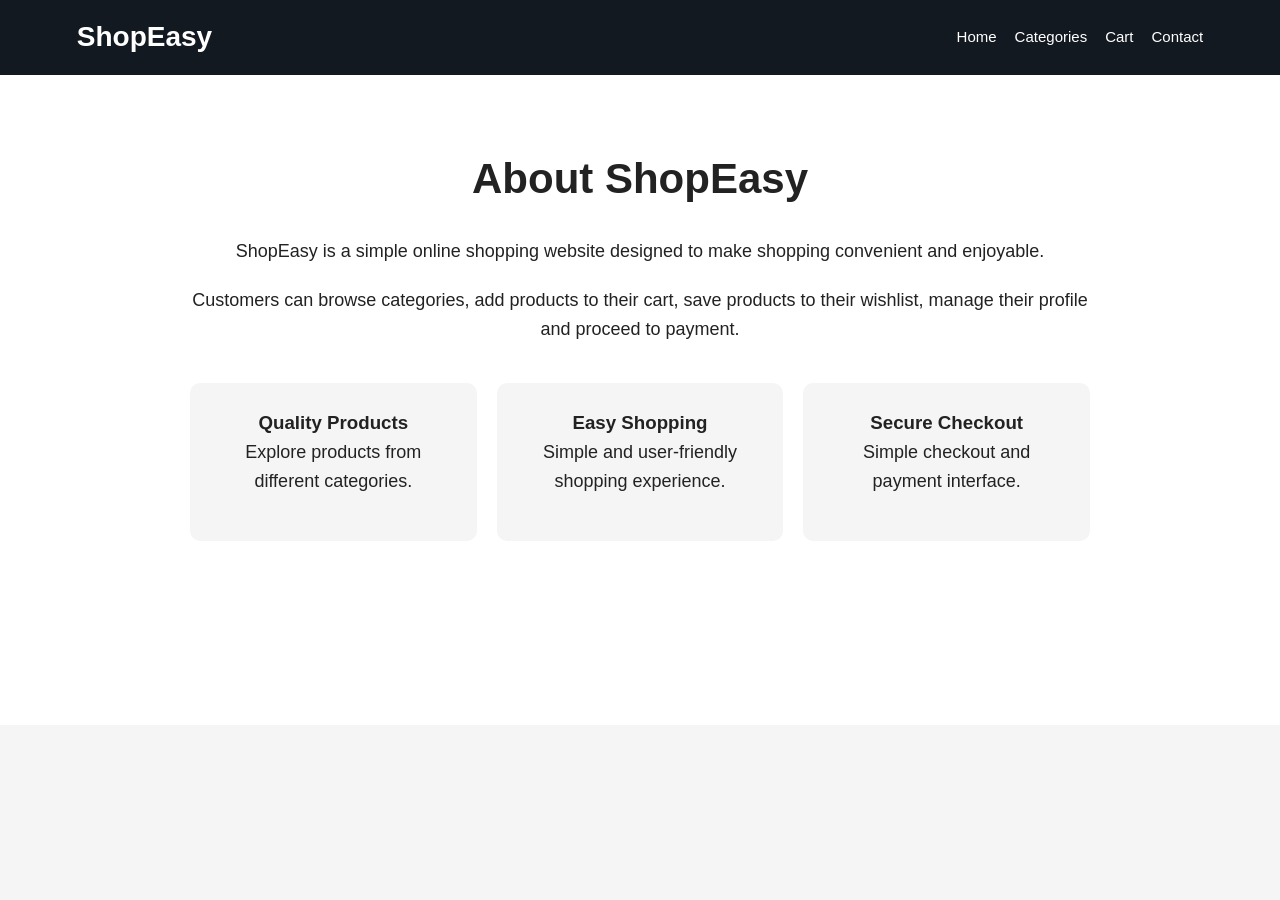
<file: about.html>
<!DOCTYPE html>
<html lang="en">
<head>
    <meta charset="UTF-8">
    <meta name="viewport" content="width=device-width, initial-scale=1.0">
    <title>ShopEasy - About</title>
    <link rel="stylesheet" href="style.css">
</head>
<body>

<header>
    <div class="logo">ShopEasy</div>

    <nav>
        <a href="index.html">Home</a>
        <a href="categories.html">Categories</a>
        <a href="cart.html">Cart</a>
        <a href="contact.html">Contact</a>
    </nav>
</header>

<section class="about-section">
    <div class="about-content">
        <h1>About ShopEasy</h1>

        <p>
            ShopEasy is a simple online shopping website designed to make
            shopping convenient and enjoyable.
        </p>

        <p>
            Customers can browse categories, add products to their cart,
            save products to their wishlist, manage their profile and
            proceed to payment.
        </p>

        <div class="features">
            <div>
                <h3>Quality Products</h3>
                <p>Explore products from different categories.</p>
            </div>

            <div>
                <h3>Easy Shopping</h3>
                <p>Simple and user-friendly shopping experience.</p>
            </div>

            <div>
                <h3>Secure Checkout</h3>
                <p>Simple checkout and payment interface.</p>
            </div>
        </div>
    </div>
</section>

<script src="script.js"></script>
</body>
</html>
</file>
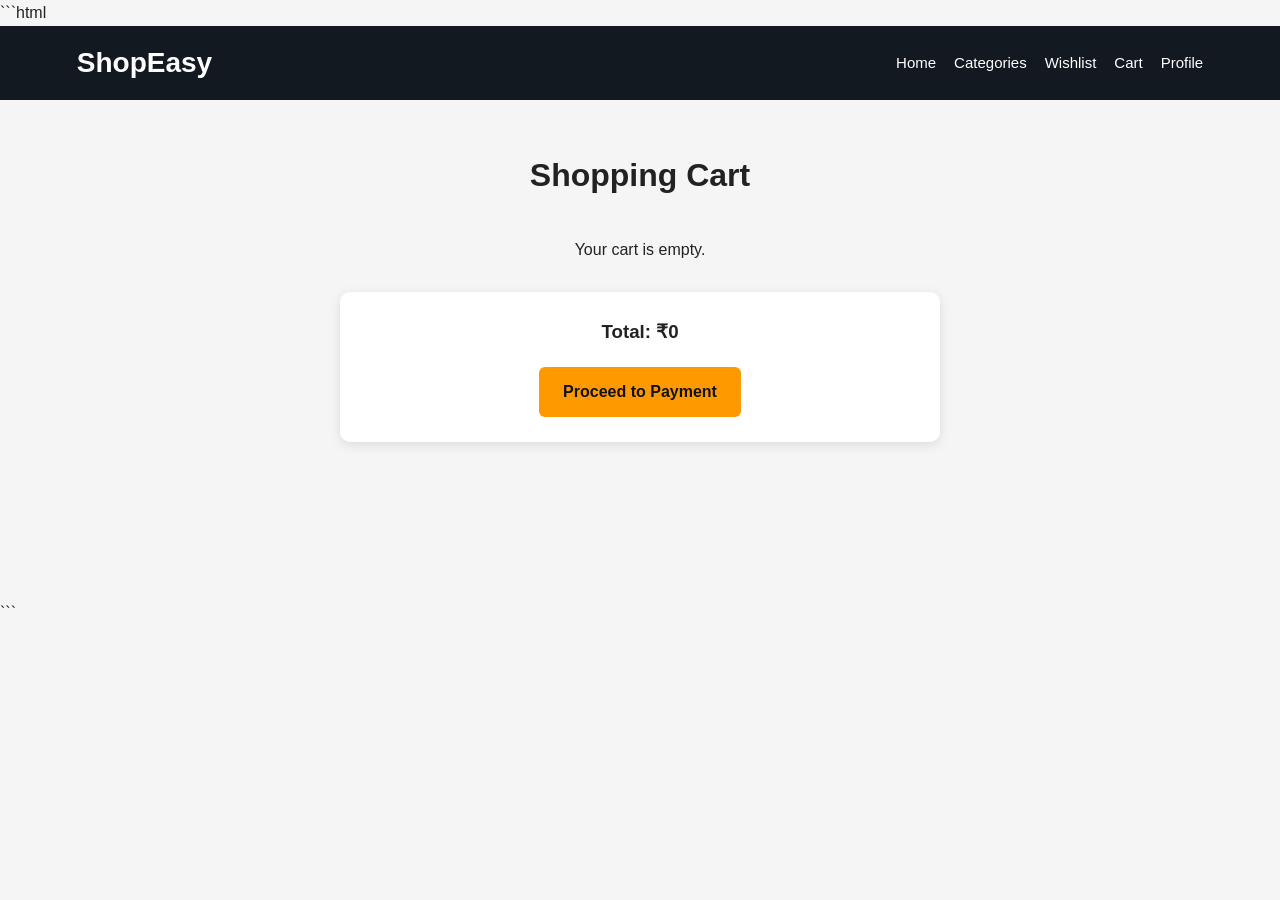
<file: cart.html>
```html
<!DOCTYPE html>
<html lang="en">
<head>
    <meta charset="UTF-8">
    <meta name="viewport" content="width=device-width, initial-scale=1.0">
    <title>ShopEasy - Cart</title>
    <link rel="stylesheet" href="style.css">
</head>
<body>

<header>
    <div class="logo">ShopEasy</div>

    <nav>
        <a href="index.html">Home</a>
        <a href="categories.html">Categories</a>
        <a href="wishlist.html">Wishlist</a>
        <a href="cart.html">Cart</a>
        <a href="profile.html">Profile</a>
    </nav>
</header>

<section class="section">
    <h2>Shopping Cart</h2>

    <div id="cartItems"></div>

    <div class="cart-summary">
        <h3>Total: ₹<span id="cartTotal">0</span></h3>
        <a href="payment.html" class="btn">Proceed to Payment</a>
    </div>
</section>

<script src="script.js"></script>
</body>
</html>
```
</file>
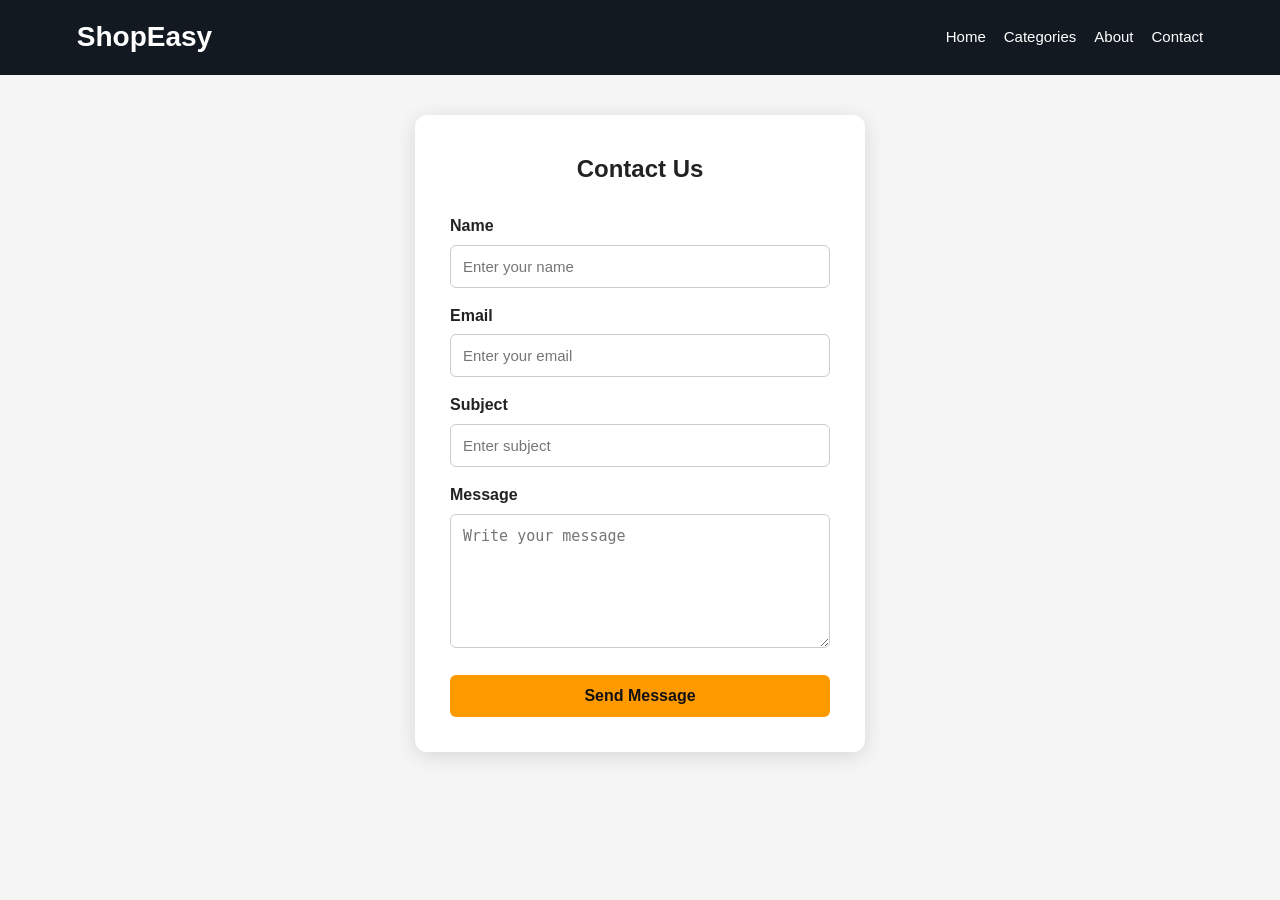
<file: contact.html>
<!DOCTYPE html>
<html lang="en">
<head>
    <meta charset="UTF-8">
    <meta name="viewport" content="width=device-width, initial-scale=1.0">
    <title>ShopEasy - Contact</title>
    <link rel="stylesheet" href="style.css">
</head>
<body>

<header>
    <div class="logo">ShopEasy</div>

    <nav>
        <a href="index.html">Home</a>
        <a href="categories.html">Categories</a>
        <a href="about.html">About</a>
        <a href="contact.html">Contact</a>
    </nav>
</header>

<section class="form-section">

    <div class="form-box">
        <h2>Contact Us</h2>

        <form id="contactForm">

            <label>Name</label>
            <input type="text" placeholder="Enter your name" required>

            <label>Email</label>
            <input type="email" placeholder="Enter your email" required>

            <label>Subject</label>
            <input type="text" placeholder="Enter subject" required>

            <label>Message</label>
            <textarea rows="6" placeholder="Write your message" required></textarea>

            <button type="submit" class="btn">Send Message</button>

        </form>
    </div>

</section>

<script src="script.js"></script>
</body>
</html>
</file>
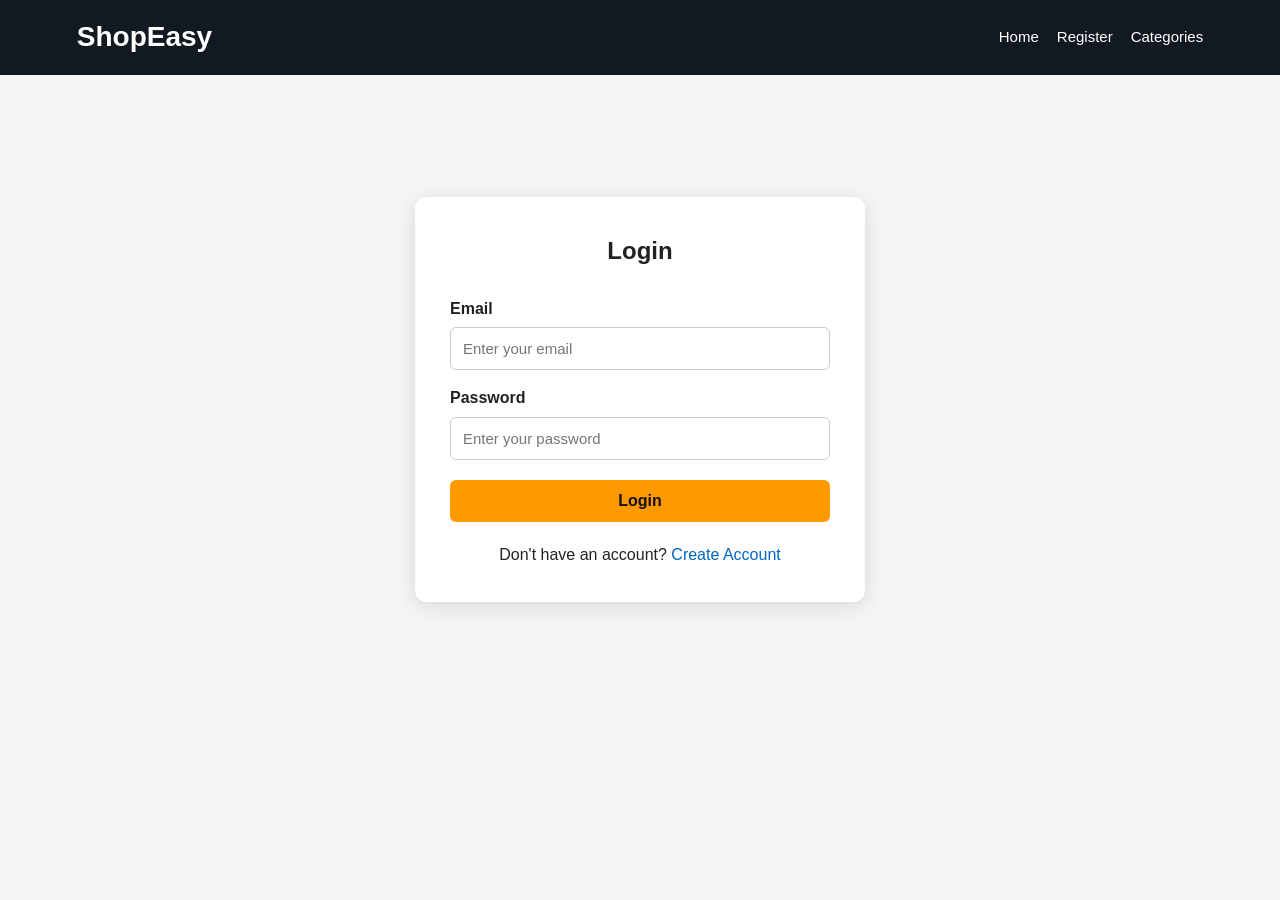
<file: login.html>
<!DOCTYPE html>
<html lang="en">
<head>
    <meta charset="UTF-8">
    <meta name="viewport" content="width=device-width, initial-scale=1.0">
    <title>ShopEasy - Login</title>
    <link rel="stylesheet" href="style.css">
</head>
<body>

<header>
    <div class="logo">ShopEasy</div>
    <nav>
        <a href="index.html">Home</a>
        <a href="register.html">Register</a>
        <a href="categories.html">Categories</a>
    </nav>
</header>

<section class="form-section">
    <div class="form-box">
        <h2>Login</h2>

        <form id="loginForm">
            <label>Email</label>
            <input type="email" id="loginEmail" placeholder="Enter your email" required>

            <label>Password</label>
            <input type="password" id="loginPassword" placeholder="Enter your password" required>

            <button type="submit" class="btn">Login</button>
        </form>

        <p>Don't have an account?
            <a href="register.html">Create Account</a>
        </p>
    </div>
</section>

<script src="script.js"></script>
</body>
</html>
</file>
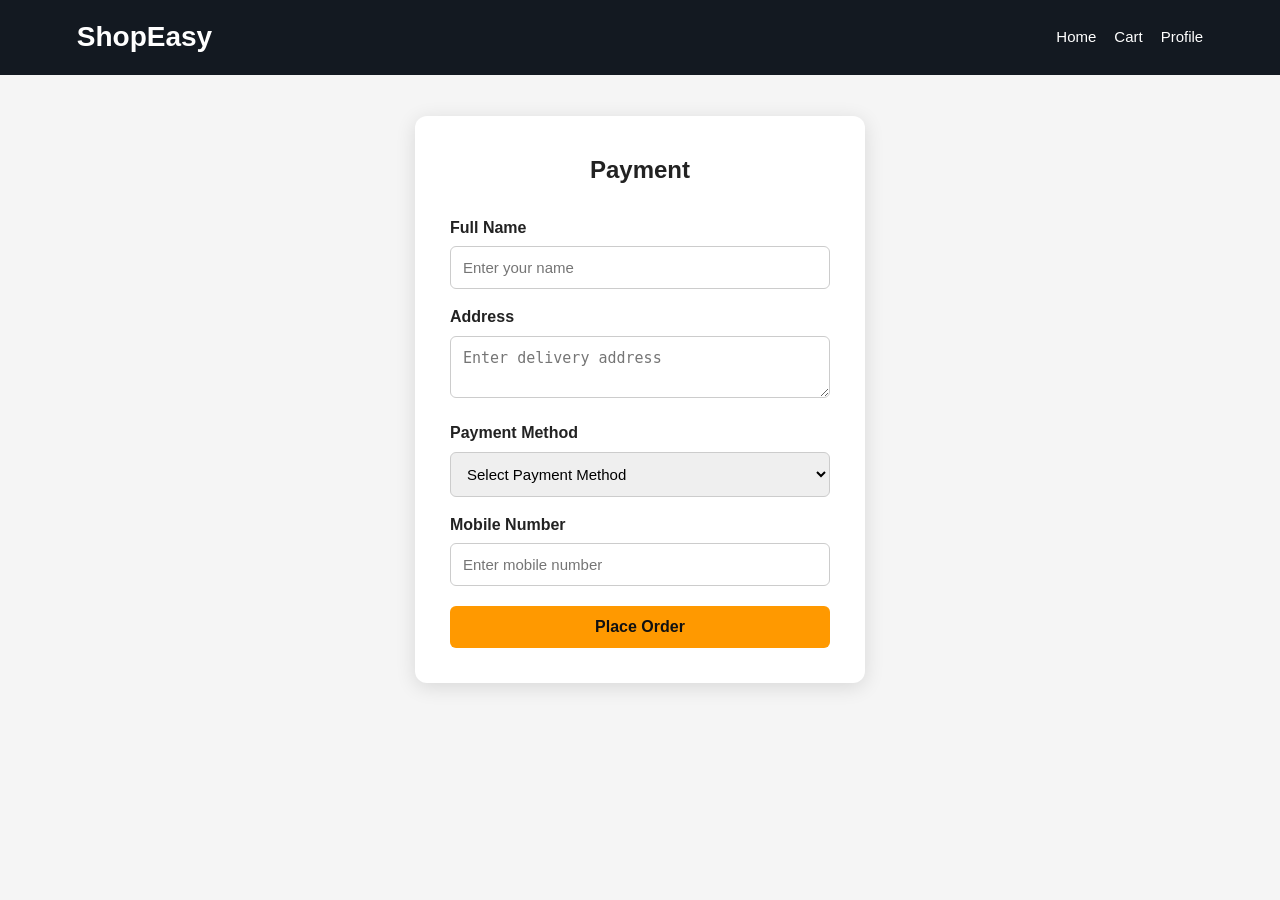
<file: payment.html>
<!DOCTYPE html>
<html lang="en">
<head>
    <meta charset="UTF-8">
    <meta name="viewport" content="width=device-width, initial-scale=1.0">
    <title>ShopEasy - Payment</title>
    <link rel="stylesheet" href="style.css">
</head>
<body>

<header>
    <div class="logo">ShopEasy</div>

    <nav>
        <a href="index.html">Home</a>
        <a href="cart.html">Cart</a>
        <a href="profile.html">Profile</a>
    </nav>
</header>

<section class="form-section">
    <div class="form-box payment-box">
        <h2>Payment</h2>

        <form id="paymentForm">

            <label>Full Name</label>
            <input type="text" placeholder="Enter your name" required>

            <label>Address</label>
            <textarea placeholder="Enter delivery address" required></textarea>

            <label>Payment Method</label>
            <select required>
                <option value="">Select Payment Method</option>
                <option>Cash on Delivery</option>
                <option>UPI</option>
                <option>Credit Card</option>
                <option>Debit Card</option>
            </select>

            <label>Mobile Number</label>
            <input type="tel" placeholder="Enter mobile number" required>

            <button type="submit" class="btn">Place Order</button>
        </form>
    </div>
</section>

<script src="script.js"></script>
</body>
</html>
</file>
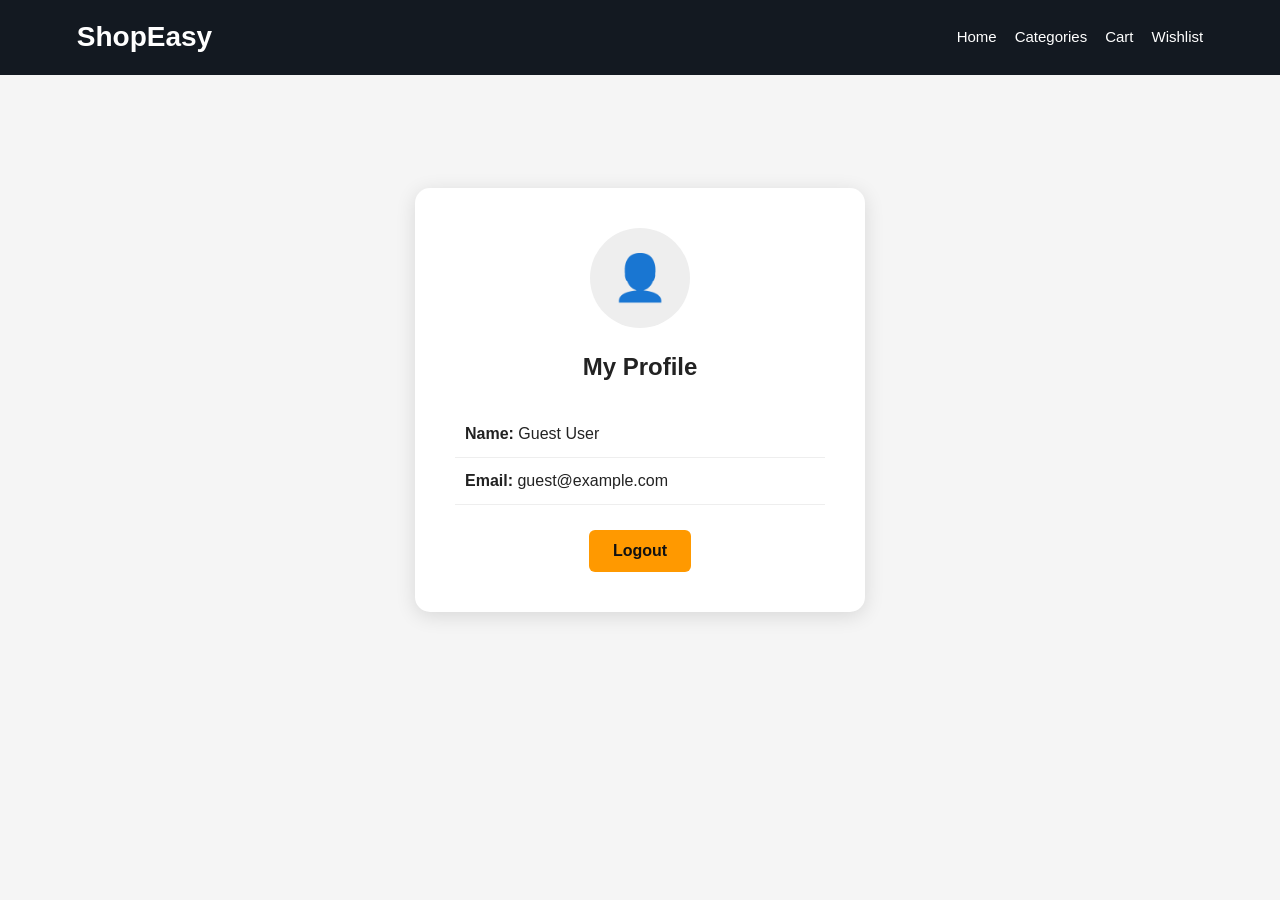
<file: profile.html>
<!DOCTYPE html>
<html lang="en">
<head>
    <meta charset="UTF-8">
    <meta name="viewport" content="width=device-width, initial-scale=1.0">
    <title>ShopEasy - Profile</title>
    <link rel="stylesheet" href="style.css">
</head>
<body>

<header>
    <div class="logo">ShopEasy</div>

    <nav>
        <a href="index.html">Home</a>
        <a href="categories.html">Categories</a>
        <a href="cart.html">Cart</a>
        <a href="wishlist.html">Wishlist</a>
    </nav>
</header>

<section class="profile-section">

    <div class="profile-card">
        <div class="profile-avatar">👤</div>

        <h2>My Profile</h2>

        <div class="profile-info">
            <p><strong>Name:</strong> <span id="profileName">Guest User</span></p>
            <p><strong>Email:</strong> <span id="profileEmail">guest@example.com</span></p>
        </div>

        <button class="btn" onclick="logout()">Logout</button>
    </div>

</section>

<script src="script.js"></script>
</body>
</html>
</file>
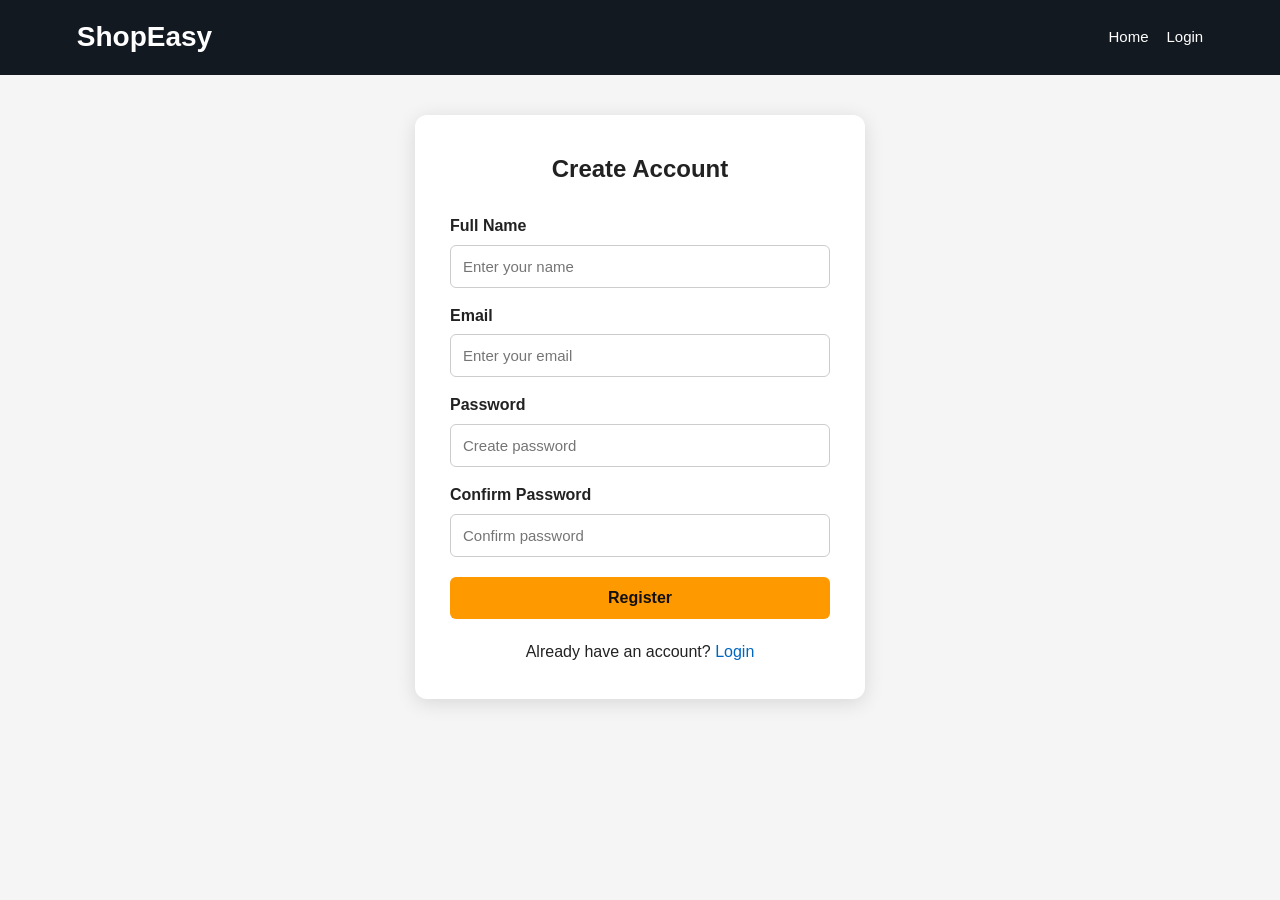
<file: register.html>
<!DOCTYPE html>
<html lang="en">
<head>
    <meta charset="UTF-8">
    <meta name="viewport" content="width=device-width, initial-scale=1.0">
    <title>ShopEasy - Registration</title>
    <link rel="stylesheet" href="style.css">
</head>
<body>

<header>
    <div class="logo">ShopEasy</div>
    <nav>
        <a href="index.html">Home</a>
        <a href="login.html">Login</a>
    </nav>
</header>

<section class="form-section">
    <div class="form-box">
        <h2>Create Account</h2>

        <form id="registerForm">
            <label>Full Name</label>
            <input type="text" id="name" placeholder="Enter your name" required>

            <label>Email</label>
            <input type="email" id="email" placeholder="Enter your email" required>

            <label>Password</label>
            <input type="password" id="password" placeholder="Create password" required>

            <label>Confirm Password</label>
            <input type="password" id="confirmPassword" placeholder="Confirm password" required>

            <button type="submit" class="btn">Register</button>
        </form>

        <p>Already have an account?
            <a href="login.html">Login</a>
        </p>
    </div>
</section>

<script src="script.js"></script>
</body>
</html>
</file>
<file: style.css>
* {
    margin: 0;
    padding: 0;
    box-sizing: border-box;
}

body {
    font-family: Arial, sans-serif;
    background: #f5f5f5;
    color: #222;
    line-height: 1.6;
}

header {
    background: #131921;
    color: white;
    min-height: 70px;
    display: flex;
    align-items: center;
    justify-content: space-between;
    padding: 15px 6%;
    gap: 20px;
}

.logo {
    font-size: 28px;
    font-weight: bold;
}

nav {
    display: flex;
    flex-wrap: wrap;
    gap: 18px;
}

nav a {
    color: white;
    text-decoration: none;
    font-size: 15px;
}

nav a:hover {
    color: #ff9900;
}

.hero {
    min-height: 430px;
    display: flex;
    align-items: center;
    padding: 60px 8%;
    background: linear-gradient(120deg, #e9f5ff, #fff);
}

.hero h1 {
    font-size: 50px;
    margin-bottom: 15px;
}

.hero p {
    font-size: 20px;
    margin-bottom: 25px;
}

.btn {
    display: inline-block;
    border: none;
    background: #ff9900;
    color: #111;
    padding: 12px 24px;
    border-radius: 6px;
    text-decoration: none;
    cursor: pointer;
    font-size: 16px;
    font-weight: bold;
}

.btn:hover {
    background: #e68a00;
}

.section {
    padding: 50px 6%;
    min-height: 500px;
}

.section h2 {
    text-align: center;
    margin-bottom: 35px;
    font-size: 32px;
}

.category-grid,
.product-grid {
    display: grid;
    grid-template-columns: repeat(auto-fit, minmax(220px, 1fr));
    gap: 25px;
}

.category-card,
.product-card {
    background: white;
    border-radius: 10px;
    padding: 18px;
    text-align: center;
    box-shadow: 0 3px 12px rgba(0, 0, 0, 0.1);
}

.category-card img,
.product-card img {
    width: 100%;
    height: 190px;
    object-fit: cover;
    border-radius: 8px;
}

.category-card h3,
.product-card h3 {
    margin: 15px 0 10px;
}

.category-card a {
    color: #0066c0;
    text-decoration: none;
}

.product-card p {
    font-size: 20px;
    font-weight: bold;
    margin-bottom: 15px;
}

.wishlist-btn {
    display: block;
    width: 100%;
    margin-top: 10px;
    padding: 10px;
    border: 1px solid #ccc;
    background: white;
    border-radius: 5px;
    cursor: pointer;
}

.wishlist-btn:hover {
    background: #f1f1f1;
}

.form-section {
    min-height: 650px;
    display: flex;
    justify-content: center;
    align-items: center;
    padding: 40px 20px;
}

.form-box {
    width: 100%;
    max-width: 450px;
    background: white;
    padding: 35px;
    border-radius: 12px;
    box-shadow: 0 4px 20px rgba(0, 0, 0, 0.12);
}

.form-box h2 {
    text-align: center;
    margin-bottom: 25px;
}

.form-box label {
    display: block;
    margin-top: 15px;
    margin-bottom: 6px;
    font-weight: bold;
}

.form-box input,
.form-box textarea,
.form-box select {
    width: 100%;
    padding: 12px;
    border: 1px solid #ccc;
    border-radius: 6px;
    font-size: 15px;
}

.form-box textarea {
    resize: vertical;
}

.form-box .btn {
    width: 100%;
    margin-top: 20px;
}

.form-box p {
    text-align: center;
    margin-top: 20px;
}

.form-box a {
    color: #0066c0;
    text-decoration: none;
}

.cart-summary {
    max-width: 600px;
    margin: 30px auto;
    padding: 25px;
    background: white;
    text-align: center;
    border-radius: 10px;
    box-shadow: 0 3px 12px rgba(0, 0, 0, 0.1);
}

.cart-summary h3 {
    margin-bottom: 20px;
}

.cart-item {
    max-width: 800px;
    margin: 15px auto;
    background: white;
    padding: 20px;
    border-radius: 8px;
    display: flex;
    justify-content: space-between;
    align-items: center;
    gap: 15px;
}

.cart-item button {
    padding: 8px 12px;
    border: none;
    background: #d9534f;
    color: white;
    border-radius: 5px;
    cursor: pointer;
}

.profile-section {
    min-height: 650px;
    display: flex;
    justify-content: center;
    align-items: center;
    padding: 40px 20px;
}

.profile-card {
    background: white;
    width: 100%;
    max-width: 450px;
    text-align: center;
    padding: 40px;
    border-radius: 15px;
    box-shadow: 0 4px 20px rgba(0, 0, 0, 0.12);
}

.profile-avatar {
    width: 100px;
    height: 100px;
    margin: 0 auto 20px;
    border-radius: 50%;
    background: #eee;
    display: flex;
    justify-content: center;
    align-items: center;
    font-size: 45px;
}

.profile-info {
    margin: 25px 0;
    text-align: left;
}

.profile-info p {
    padding: 10px;
    border-bottom: 1px solid #eee;
}

.about-section {
    min-height: 650px;
    padding: 70px 8%;
    background: white;
}

.about-content {
    max-width: 900px;
    margin: auto;
    text-align: center;
}

.about-content h1 {
    font-size: 42px;
    margin-bottom: 25px;
}

.about-content p {
    margin-bottom: 20px;
    font-size: 18px;
}

.features {
    display: grid;
    grid-template-columns: repeat(auto-fit, minmax(200px, 1fr));
    gap: 20px;
    margin-top: 40px;
}

.features div {
    padding: 25px;
    background: #f5f5f5;
    border-radius: 10px;
}

footer {
    background: #131921;
    color: white;
    text-align: center;
    padding: 25px;
}

@media (max-width: 768px) {
    header {
        flex-direction: column;
    }

    nav {
        justify-content: center;
    }

    .hero h1 {
        font-size: 36px;
    }

    .hero {
        text-align: center;
        justify-content: center;
    }

    .cart-item {
        flex-direction: column;
        text-align: center;
    }
}
</file>
